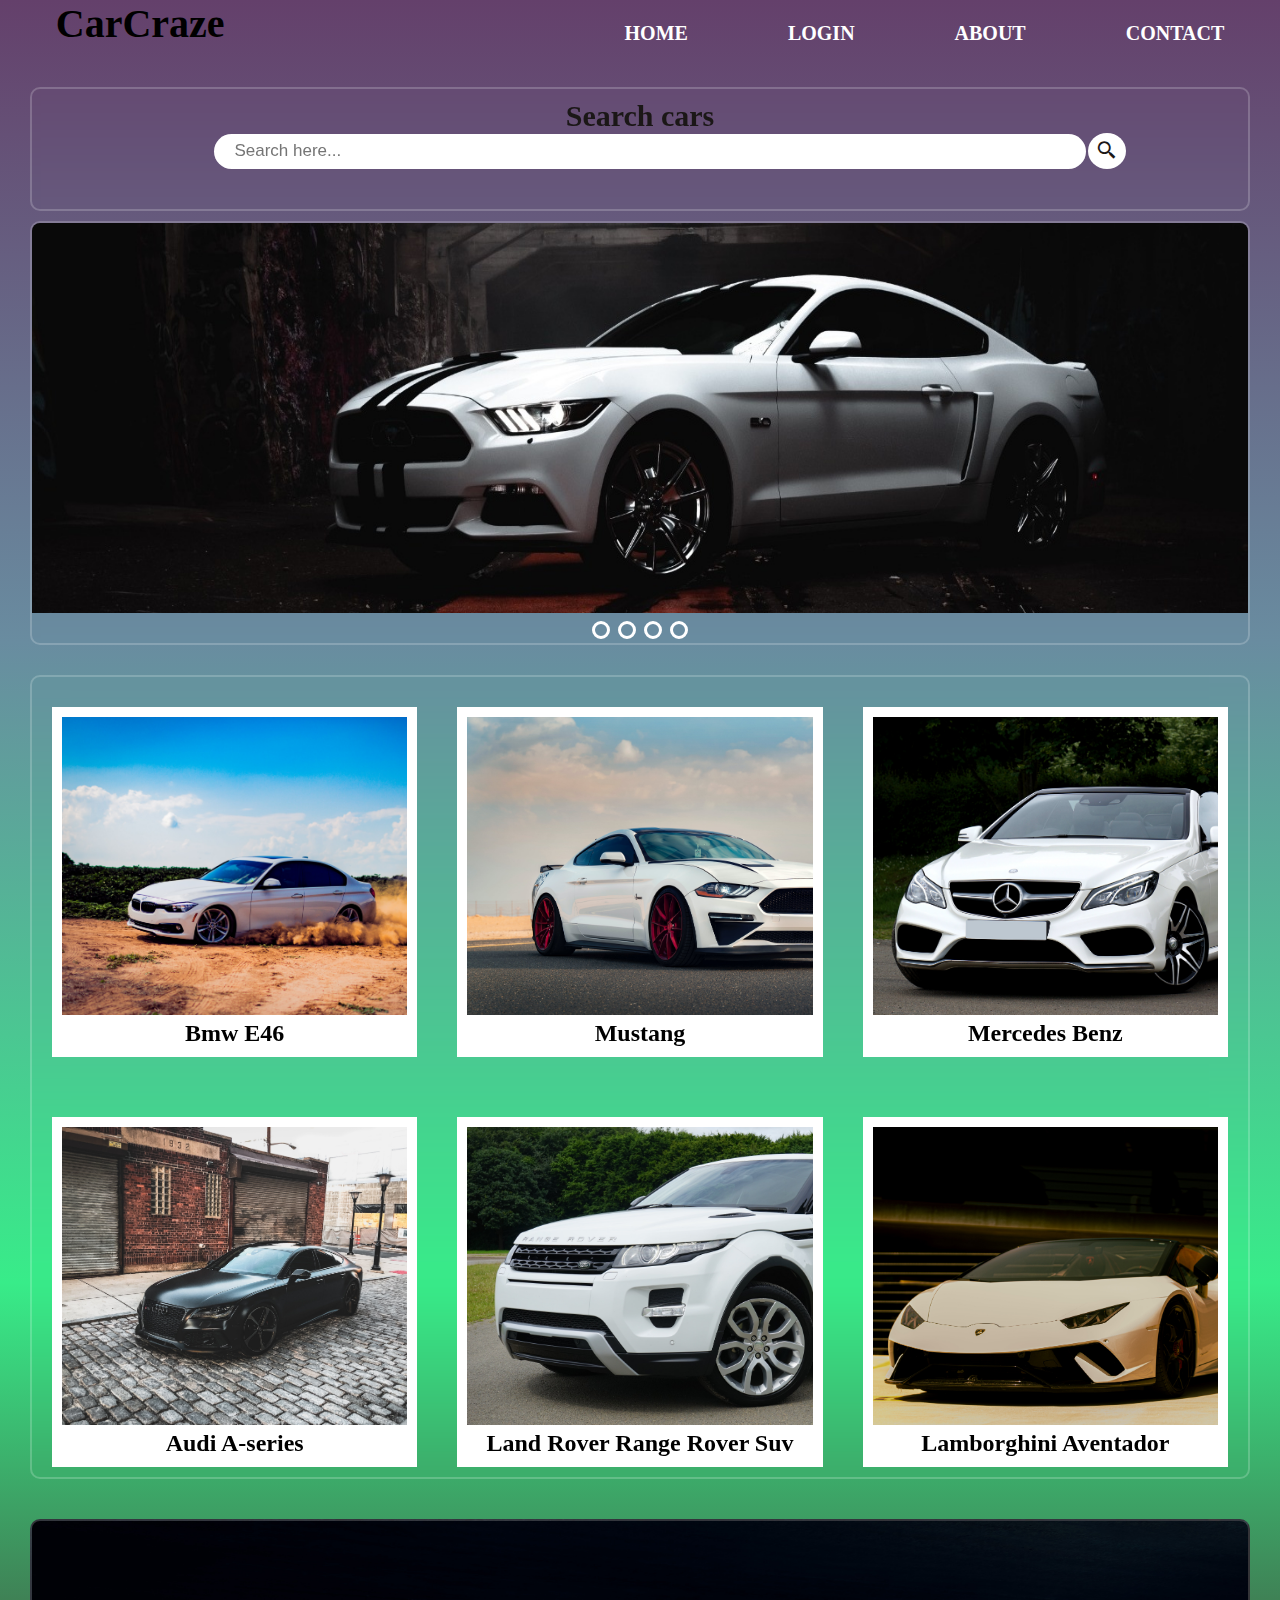
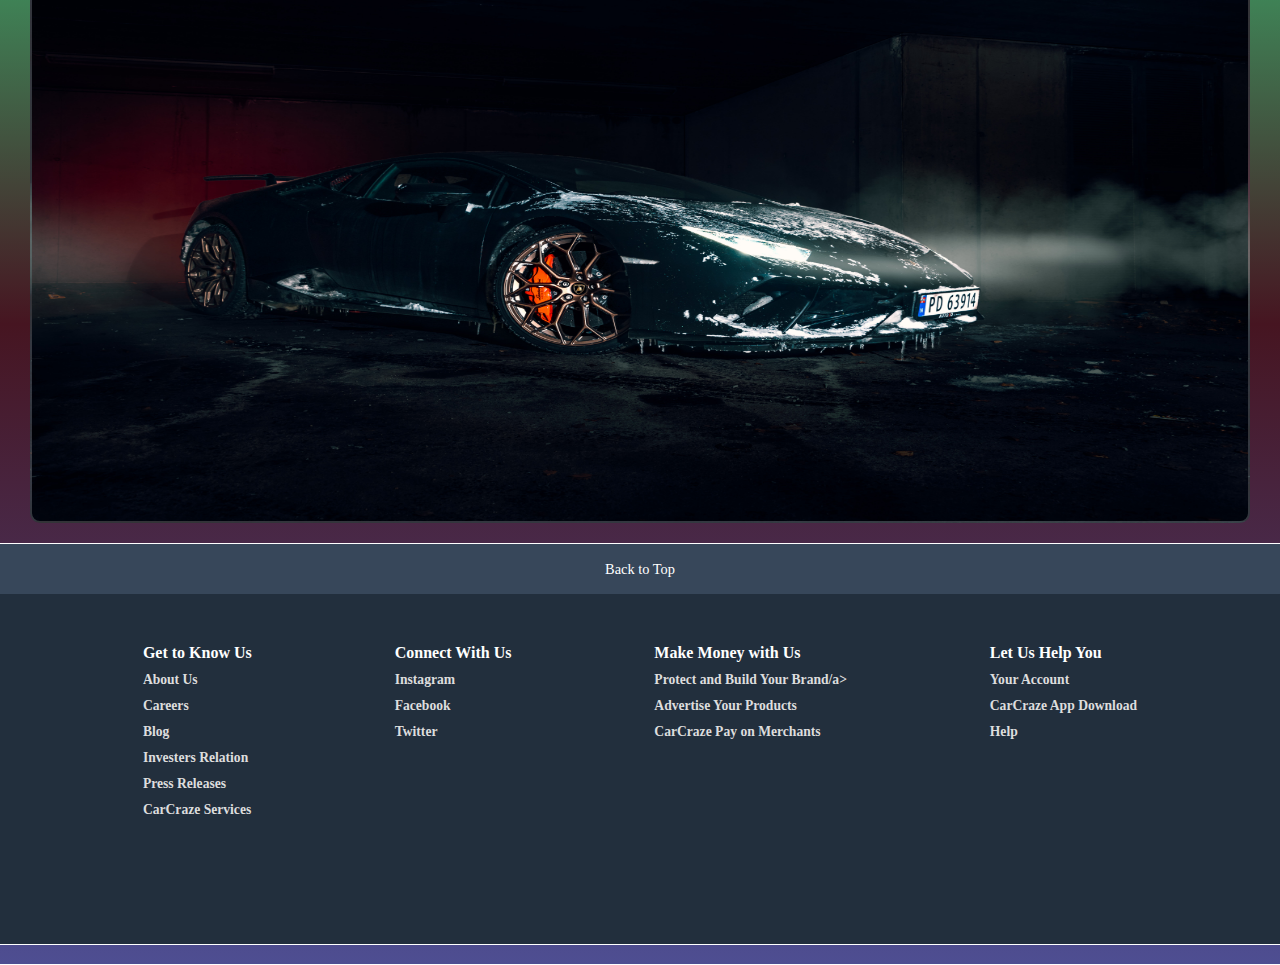
<file: index.html>
<!DOCTYPE html>
<html lang="en">
<head>
    <meta charset="UTF-8">
    <meta name="viewport" content="width=device-width, initial-scale=1.0">
    <title>CarCraze</title>
    <link rel="stylesheet" href="style.css">
    <link href='https://unpkg.com/boxicons@2.1.4/css/boxicons.min.css' rel='stylesheet'>
</head>
<body>
    <div class="navi">
        <div class="logo">
            <p>CarCraze</p>
        </div>
        <div class="navsub">
            <li><a href="#">Home</a></li>
            <li><a href="login.html">Login</a></li>
            <li><a href="about.html">About</a></li>
            <li><a href="contact.html">Contact</a></li>
        </div>
    </div>
    <div class="searchbox">
        <h2>Search cars</h2>
        <div class="search">
            <input type="text" placeholder="Search here...">
            <div class="icon"><i class='bx bx-search-alt-2'></i></div>
        </div>
    </div>

    <div class="slider">
        <div class="images">
            <input type="radio" name="slide" id="img1" checked>
            <input type="radio" name="slide" id="img2">
            <input type="radio" name="slide" id="img3">
            <input type="radio" name="slide" id="img4">

            <img src="./slide1.jpeg" class="m1" alt="img1">
            <img src="./slide2.jpeg" class="m2" alt="img2">
            <img src="./slide3.jpeg" class="m3" alt="img3">
            <img src="./slide4.jpeg" class="m4" alt="img4">
        </div>
        <div class="dots">
            <label for="img1"></label>
            <label for="img2"></label>
            <label for="img3"></label>
            <label for="img4"></label>
        </div>
    </div>

    <div class="bodypart">
        <div class="bodypart1">
            <div class="part1">
                <div class="part1-img" style="background-image: url('car1.jpg');"></div>
                <h2>Bmw E46</h2>
            </div>
            <div class="part1">
                <div class="part1-img" style="background-image: url('car2.jpg');"></div>
                <h2>Mustang</h2>
            </div>
            <div class="part1">
                <div class="part1-img" style="background-image: url('car3.jpg');"></div>
                <h2>Mercedes Benz</h2>
            </div>
        </div>
        <div class="bodypart1">
            <div class="part1">
                <div class="part1-img" style="background-image: url('car4.jpg');"></div>
                <h2>Audi A-series</h2>
            </div>
            <div class="part1">
                <div class="part1-img" style="background-image: url('car5.jpg');"></div>
                <h2>Land Rover Range Rover Suv </h2>
            </div>
            <div class="part1">
                <div class="part1-img" style="background-image: url('car6.jpg');"></div>
                <h2>Lamborghini Aventador</h2>
            </div>
        </div>
    </div>

    <div class="imageSlider"></div>

    <div class="footer">
        <div class="foot-panel1">
            Back to Top
        </div>
        <div class="foot-panel2">
            <ul>
                <p>Get to Know Us</p>
                <a>About Us</a>
                <a>Careers</a>
                <a>Blog</a>
                <a>Investers Relation</a>
                <a>Press Releases</a>
                <a>CarCraze Services</a>
            </ul>

            <ul>
                <p>Connect With Us</p>
                <a>Instagram</a>
                <a>Facebook</a>
                <a>Twitter</a>
            </ul>

            <ul>
                <p>Make Money with Us</p>
                <a>Protect and Build Your Brand/a>
                <a>Advertise Your Products</a>
                <a>CarCraze Pay on Merchants</a>
            </ul>

            <ul>
                <p>Let Us Help You</p>
                <a>Your Account</a>
                <a>CarCraze App Download</a>
                <a>Help</a>
            </ul>
        </div>
    </div>
</body>
</html>
</file>
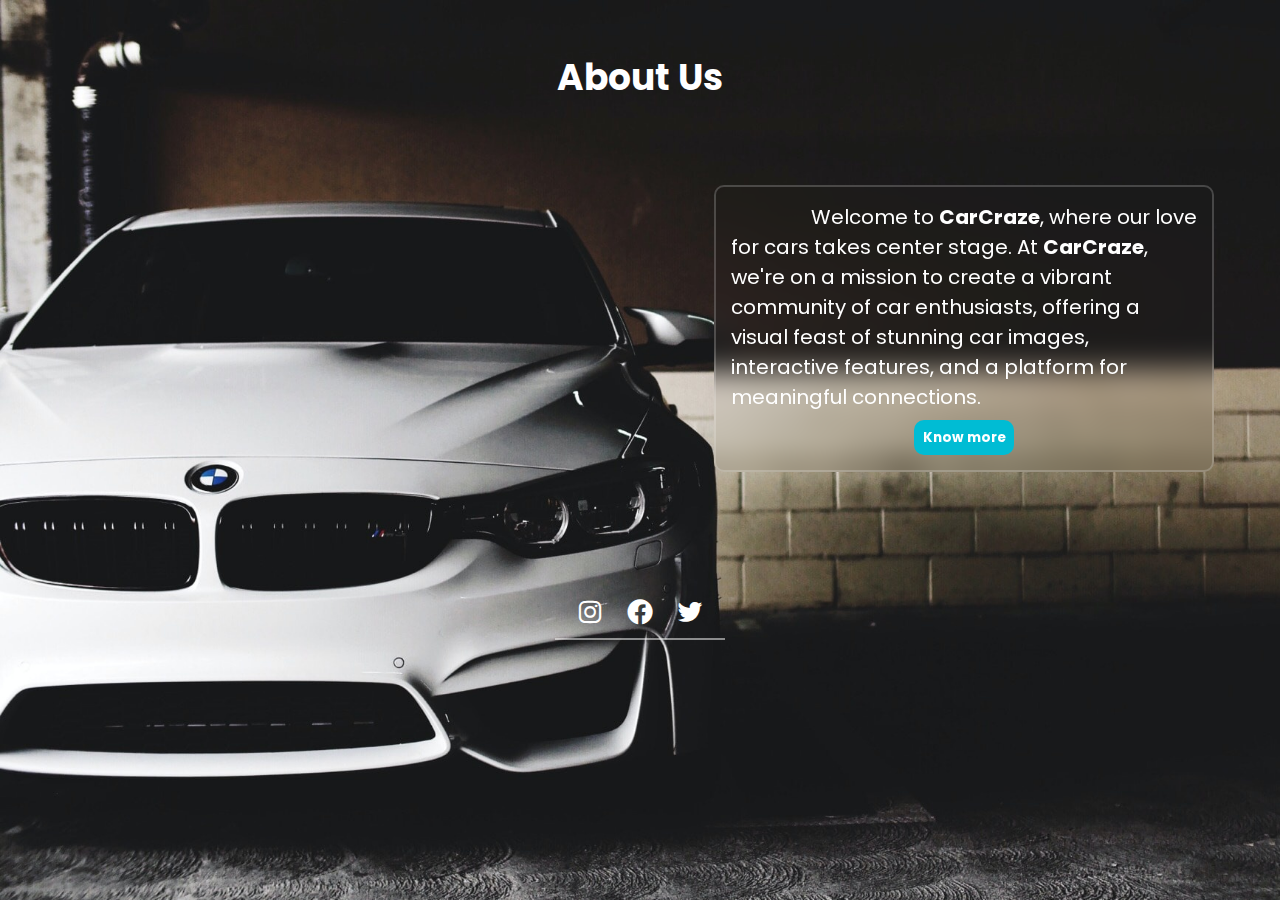
<file: about.html>
<!DOCTYPE html>
<html lang="en">
<head>
    <meta charset="UTF-8">
    <meta name="viewport" content="width=device-width, initial-scale=1.0">
    <title>CarCraze</title>
    <link href="about.css" rel="stylesheet">
    <link href='https://unpkg.com/boxicons@2.1.4/css/boxicons.min.css' rel='stylesheet'>
</head>
<body>
    <div class="container">
        <h1>About Us</h1>
        <div class="info">
            <p>&nbsp;&nbsp;&nbsp;&nbsp;&nbsp;&nbsp;&nbsp;&nbsp;&nbsp;&nbsp;&nbsp;&nbsp;&nbsp;&nbsp;&nbsp; 
                 Welcome to <b>CarCraze</b>, where our love for cars takes center
                 stage. At <b>CarCraze</b>, we're on a mission to create a vibrant community of car 
                 enthusiasts, offering a visual feast of stunning car images, interactive features, 
                 and a platform for meaningful connections.</p>
            <button class="btn"><a href="#"><b>Know more</b></a></button>     
        </div>
        <div class="platform">
            <div class="ig a1"><a href="#"><i class='bx bxl-instagram'></i></a></div>
            <div class="fb a1"><a href='#'><i class='bx bxl-facebook-circle' ></i></a></div>
            <div class="tr a1"><a href='#'><i class='bx bxl-twitter'></i></a></div>
        </div>
    </div>
</body>
</html>
</file>
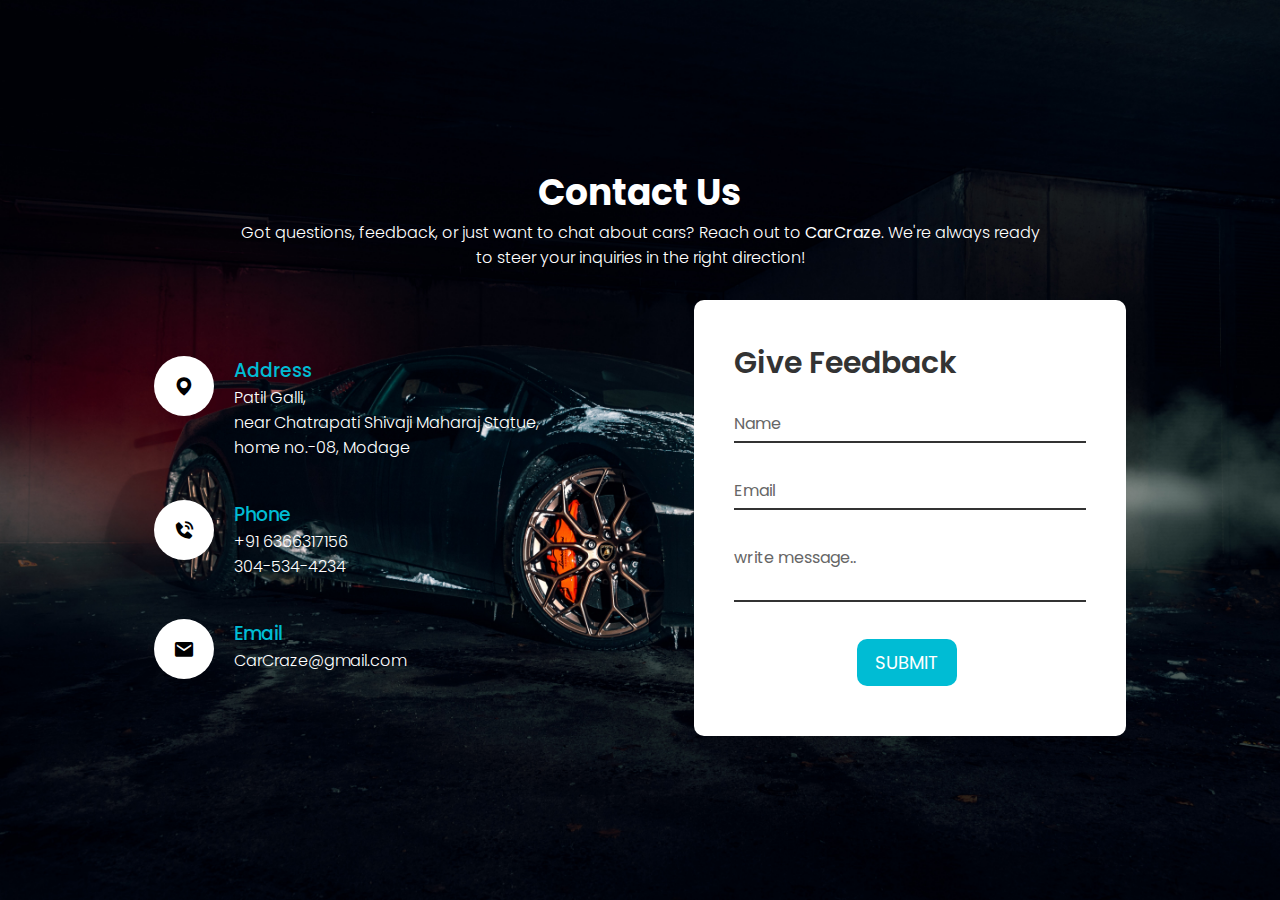
<file: contact.html>
<!DOCTYPE html>
<html lang="en">
<head>
    <meta charset="UTF-8">
    <meta name="viewport" content="width=device-width, initial-scale=1.0">
    <title>Contact-CarCraze</title>
    <link rel="stylesheet" href="contact.css">
    <link href='https://unpkg.com/boxicons@2.1.4/css/boxicons.min.css' rel='stylesheet'>    
</head>
<body>
    <section class="contact">
        <div class="content">
            <h1>Contact Us</h1>
            <p>Got questions, feedback, or just want to chat about cars? 
            Reach out to <b>CarCraze</b>. We're always ready to steer your inquiries in the right direction!</p>
        </div>
        <div class="container">
            <div class="contactInfo">
                <div class="box">
                    <div class="icon"><i class='bx bxs-map'></i></div>
                    <div class="text">
                        <h3>Address</h3>
                        <p>Patil Galli,<br> near Chatrapati Shivaji Maharaj Statue,<br>home no.-08, Modage</p>
                    </div>
                </div>
                <div class="box">
                    <div class="icon"><i class='bx bxs-phone-call'></i></div>
                    <div class="text">
                        <h3>Phone</h3>
                        <p>+91 6366317156<br>304-534-4234<br></p>
                    </div>
                </div>
                <div class="box">
                    <div class="icon"><i class='bx bxs-envelope' ></i></div>
                    <div class="text">
                        <h3>Email</h3>
                        <p>CarCraze@gmail.com</p>
                    </div>
                </div>
            </div>
        
            <div class="contactForm">
                <form>
                    <h2>Give Feedback</h2>
                    <div class="inputBox">
                        <input type="text" name="" required>
                        <span>Name</span> 
                    </div>
                    <div class="inputBox">
                        <input type="text" name="" required>
                        <span>Email</span> 
                    </div>
                    <div class="inputBox">
                        <!-- <input type="password" name="" required> -->
                        <textarea required type="password"></textarea>
                        <span>write message..</span> 
                    </div>
                    <div class="inputBox">
                        <input type="submit" name="" value="SUBMIT">
                    </div>
                </form>
            </div>
        </div>
    </section>
</body>
</html>
</file>
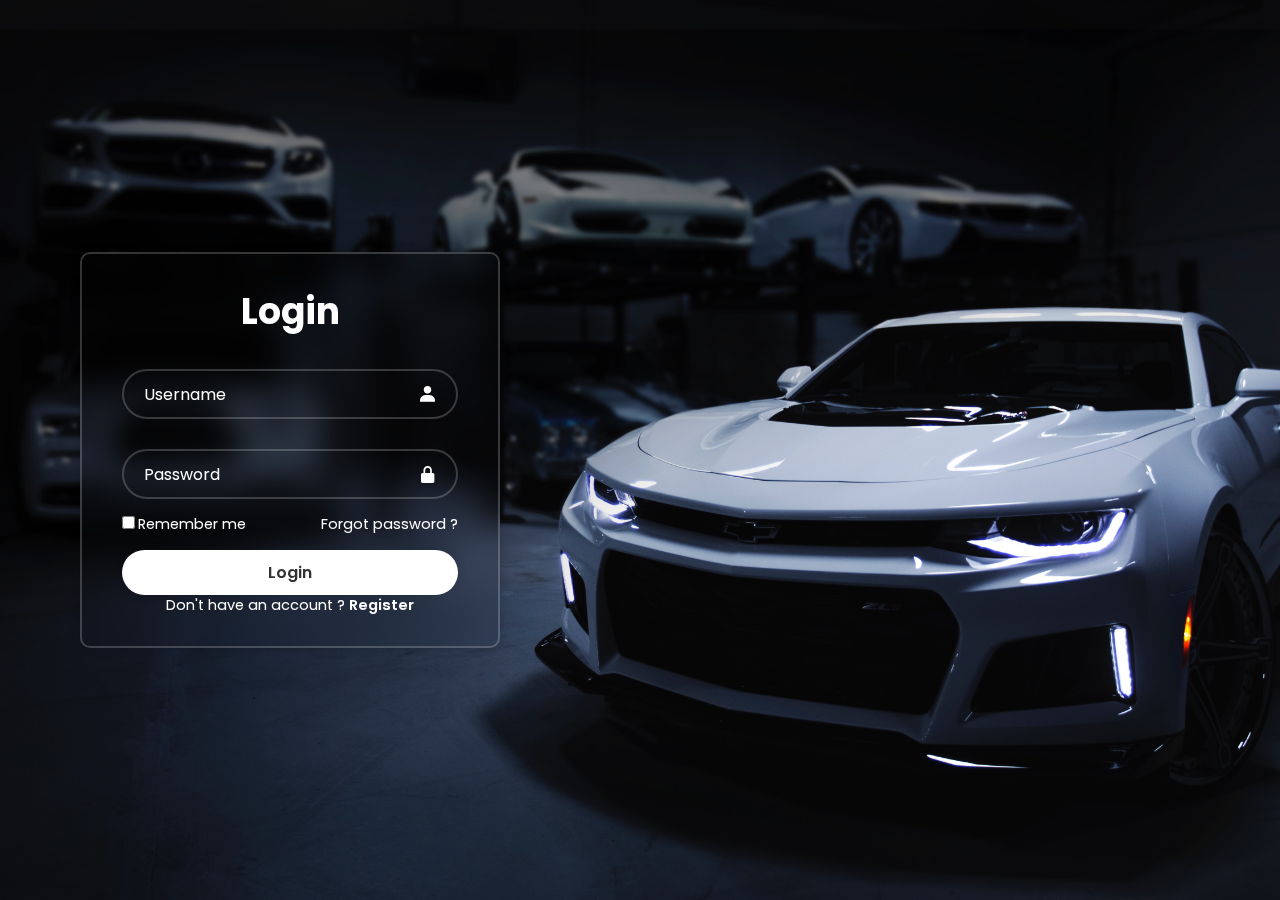
<file: login.html>
<!DOCTYPE html>
<html lang="en">
<head>
    <meta charset="UTF-8">
    <meta name="viewport" content="width=device-width, initial-scale=1.0">
    <title>CarCraze</title>
    <link rel="stylesheet" href="login.css">
    <link href='https://unpkg.com/boxicons@2.1.4/css/boxicons.min.css' rel='stylesheet'>
</head>
<body>
    <div class="wrapper">
        <form action="">
            <h1>Login</h1>
            <div class="input-box">
                <input type="text" placeholder="Username" required>
                <i class='bx bxs-user'></i>
            </div>
            <div class="input-box">
                <input type="password" placeholder="Password" required>
                <i class='bx bxs-lock-alt' ></i>
            </div>
            <div class="remember-forgot">
                <label><input type="checkbox">Remember me</label>
                <a href="#">Forgot password ?</a>
            </div>

            <button type="submit" class="btn">Login</button>
            <div class="register-link">
                <p>Don't have an account ? <a href="#">Register</a></p>
            </div>
        </form>
    </div>
</body>
</html>
</file>
<file: style.css>
*{
    margin: 0;
    padding: 0;
    border: border-box;
}

body{
    min-height: 100vh;
    background:linear-gradient(rgb(100, 64, 107) 0%, rgb(105, 140, 160) 25%,
    rgb(56, 236, 137) 50%, rgb(70, 21, 33) 75%, rgb(78, 78, 146) 100%);
    background-size: cover;
    background-position: center;
    display: flex;
    flex-direction: column;
    justify-content: center;
    align-items: center;
}

.navi{
    display: flex;
    /* align-items: center; */
    flex-direction: row;
    margin-left: 0;
}

.navi .logo{
    font-size: 30px;
}

.navi .logo p{
    font-size: 40px;
    font-weight: 700;
}

.navi .navsub{
    margin-left: 300px;
    display: flex;
    align-items: center;
    flex-direction: row;
}

.navi li{
    display: flex;
    align-items: center;
    justify-content: space-around;
    list-style: none;
    padding-left: 100px;
}

.navi li a{
    font-size: 18px;
    text-transform: uppercase;
    color: #fff;
    font-size: 20px;
    font-weight: 800;
    text-decoration: none;
    padding-top: 20px;
}

.navi li a:hover{
    color: #e65531;
    transition: all 0.4s ease 0s;
}

.searchbox{
    margin-top: 40px;
    /* margin-left: 2.5%; */
    width: 95%;
    height: 100px;
    background: transparent;
    border: 2px solid rgba(255, 255, 255, .2);
    backdrop-filter: blur(5px);
    border-radius: 10px;
    display: flex;
    align-items: center;
    flex-direction: column;
    padding-bottom: 20px;
}

.searchbox h2{
    padding-top: 10px;
    font-size: 30px;
    color: #1b1717;
}

.search{
    width: 100%;
    display: flex;
    align-items: center;
    flex-direction: row;
}

.search input{
    width: 70%;
    margin-left: 15%;
    height: 35px;
    border-radius: 30px;
    border: none;
    padding-left: 20px;
    font-size: 17px;
}

.search .icon{
    margin-left: 2px;
    border: none;
    width: 30px;
    height: 30px;
    font-size: 22px;
    padding-left: 8px;
    cursor: pointer;
    background: #fff;
    color: #1b1717;
    border-radius: 50%;
    padding-top: 6px;
}

.search .icon:hover{
    background: #1b1717;
    color: #fff;
}

.slider{
    margin-top: 10px;
    background: transparent;
    border: 2px solid rgba(255, 255, 255, .2);
    backdrop-filter: blur(5px);
    border-radius: 10px;
    position: relative;
    width: 95%;
    overflow: hidden;
    height: 420px;
}
.images{
    display: flex;
    width: 100%;
}
.images img{
    height: 390px;
    width: 100%;
    transition: all 0.15s ease;
}

.images input{
    display: none;
}

.dots{
    display: flex;
    justify-content: center;
    margin: 4px;
}

.dots label{
    height: 12px;
    width: 12px;
    border-radius: 50%;
    border: solid #fff 3px;
    cursor: pointer;
    transition: all 0.15s ease;
    margin: 4px;
}


.dots label:hover{
    background-color: #fff;
}

#img1:checked ~ .m1{
    margin-left: 0;
}

#img2:checked ~ .m2{
    margin-left: -100%;
}

#img3:checked ~ .m3{
    margin-left: -200%;
}

#img4:checked ~ .m4{
    margin-left: -300%;
}

.bodypart{
    margin-top: 30px;
    width: 95%;
    height: 800px;
    background: transparent;
    border: 2px solid rgba(255, 255, 255, .2);
    backdrop-filter: blur(15px);
    border-radius: 10px;
    display: flex;
    justify-content: center;
    align-items: center;
    flex-direction: column;
}

.bodypart1{
    padding-top: 20px;
    height: 400px;
    width: 100%;
    display: flex;
    flex-direction: row;
    justify-content: space-evenly;
    align-items: center;
}

.part1{
    padding:10px;
    height: 330px;
    width: 30%;
    background-color: #fff;
    margin: 20px;
    display: flex;
    justify-content: center;
    flex-direction: column;
}

.bodypart1 h2{
    display: flex;
    justify-content: center;
    padding-top: 5px;
}

.part1-img{
    height: 310px;
    background-size: cover;
    background-repeat: no-repeat;
    /* margin-top: 1rem; */
    /* margin-bottom: 2rem; */
}

.imageSlider{
    margin-top: 40px;
    width: 95%;
    height: 600px;
    background-image: url("img9.jpg");
    background-size: 100% 100%;
    animation: changeImage 15s linear infinite;
    border: 2px solid rgba(255, 255, 255, .2);
    backdrop-filter: blur(5px);
    border-radius: 10px;
}

@keyframes changeImage {
    0%{
        background-image: url(img1.jpg);
    }
    25%{
        background-image: url(img2.jpg);
    }
    50%{
        background-image: url(img3.jpg);
    }
    75%{
        background-image: url(img4.jpg);
    }
    100%{
        background-image: url(img5.jpg);
    }
}

.footer{
    width: 100%;
    height: 420px;
    margin-top: 20px;
    border-top: solid 1px #fff;
    border-bottom: solid 1px #fff;
}

.foot-panel1{
    background-color: #37475a;
    display: flex;
    justify-content: center;
    align-items: center;
    color: white;
    height: 50px;
    font-size: 0.90rem;
}

.foot-panel2{
    background-color: #222f3d;
    color: white;
    height: 350px;
    display: flex;
    justify-content: space-evenly;
    font-weight: 700;
    border-bottom: solid 1px #fff;
}

ul{
    margin-top: 50px;
}

ul a{
    display: block;
    font-size: 0.85rem;
    margin-top: 10px;
    color: #dddddd;
}

.foot-panel4{
    background-color: #0F1111;
    color: white;
    height: 70px;
    font-size: 0.7rem;
    text-align: center;
}

.pages{
    padding-top: 20px;
}

.copyright{
    padding-top: 5px;
}
</file>
<file: about.css>
@import url("https://fonts.googleapis.com/css2?family=Poppins:wght@300;400;500;600;700;800;900&display=swap");

*{
    margin: 0;
    padding: 0;
    box-sizing: border-box;
    font-family: "Poppins", sans-serif;
}

.container{
    position: relative;
    min-height: 100vh;
    padding: 50px 100px;
    display: flex;
    /* justify-content: center; */
    align-items: center;
    flex-direction: column;
    background: url(img8-01.jpeg);
    background-size: cover;
}

.container h1{
    font-size: 36px;
    font-weight: 700;
    color: #fff;
}

.container .info{
    display: flex;
    align-items: center;
    flex-direction: column;
    margin-top: 80px;
    margin-left: 60%;
    width: 500px;
    border: 2px solid #fff;
    color: #fff;
    border-radius: 10px;
    background: transparent;
    border: 2px solid rgba(255, 255, 255, .2);
    backdrop-filter: blur(15px);
    padding: 15px 15px;
}

.container .info p{
    font-size: 20px;
}

.info button{
    background:#00bcd4;
    border-radius: 10px;
    height: 35px;
    width: 100px;
    border: none;
    cursor: pointer;
    text-decoration: none;
    margin-top: 8px;
    color:rgba(0, 0, 0, .1);
}

a{
    text-decoration: none;
    color:#fff;
}

.container .platform{
    margin-top: 120px;
    display: flex;
    align-items: center;
    flex-direction: row;
    border-bottom: 2px solid rgba(255, 255, 255, .5);
    /* backdrop-filter: blur(10px); */
    width: 170px;
}

.container .platform .a1{
    font-size: 30px;
    padding-left: 20px;
}
</file>
<file: contact.css>
@import url("https://fonts.googleapis.com/css2?family=Poppins:wght@300;400;500;600;700;800;900&display=swap");

*{
    margin: 0;
    padding: 0;
    box-sizing: border-box;
    font-family: "Poppins", sans-serif;
}

.contact{
    position: relative;
    min-height: 100vh;
    padding: 50px 100px;
    display: flex;
    justify-content: center;
    align-items: center;
    flex-direction: column;
    background: url(img9.jpg);
    background-size: cover;
}

.contact .content{
    max-width: 800px;
    text-align: center;
}

.contact .content h1{
    font-size: 36px;
    font-weight: 700;
    color: #fff;
}

.contact .content p{
    font-weight: 300;
    color: #fff;
}

.container{
    width: 100%;
    display: flex;
    justify-content: center;
    align-items: center;
    margin-top: 30px;
}

.container .contactInfo{
    width: 50%;
    display: flex;
    flex-direction: column;
}

.container .contactInfo .box{
    position: relative;
    padding: 20px 0;
    display: flex;
}

.container .contactInfo .box .icon{
    min-width: 60px;
    height: 60px;
    background: #fff;
    display: flex;
    justify-content: center;
    align-items: center;
    border-radius: 50%;
    font-size: 22px;
}

.container .contactInfo .box .text{
    display: flex;
    margin-left: 20px;
    font-size: 16px;
    color: #fff;
    flex-direction: column;
    font-weight: 300;
}

.container .contactInfo .box .text h3{
    font-weight: 500;
    color: #00bcd4;
}

.contactForm{
    width: 40%;
    padding: 40px;
    background: #fff;
    border-radius: 10px;
}

.contactForm h2{
    /* margin-left: 35%; */
    font-size: 30px;
    color: #333;
    font-weight: 600;
}

.contactForm .inputBox{
    position: relative;
    width: 100%;
    margin-top: 10px;
}

.contactForm .inputBox input,
.contactForm .inputBox textarea{
    width: 100%;
    padding: 5px 0;
    font-size: 16px;
    margin: 10px 0;
    border: none;
    border-bottom: 2px solid #333;
    outline: none;
    resize: none;
}

.contactForm .inputBox span{
    position: absolute;
    left: 0;
    padding: 5px 0;
    font-size: 16px;
    margin: 10px 0;
    pointer-events: none;
    transition: 0.5s;
    color: #666;
}

.contactForm .inputBox input:focus ~ span,
.contactForm .inputBox input:valid ~ span,
.contactForm .inputBox textarea:focus ~ span,
.contactForm .inputBox textarea:valid ~ span{
    color: #e91e63;
    font-size: 12px;
    transform: translateY(-20px);
}

.contactForm .inputBox input[type="submit"]{
    width: 100px;
    background: #00bcd4;
    color: #fff;
    border: none;
    cursor: pointer;
    padding: 10px;
    font-size: 18px;
    margin-left: 35%;
    border-radius: 10px;
}

@media(max-width:991px){
    .contact{
        padding: 50px;
    }
    .container{
        flex-direction: column;
    }
    .container .contactInfo{
        margin-bottom: 40px;
    }
    .container .contactInfo,
    .contactForm{
        width: 100%;
    }
}
</file>
<file: login.css>
@import url("https://fonts.googleapis.com/css2?family=Poppins:wght@300;400;500;600;700;800;900&display=swap");

*{
    margin: 0;
    padding: 0;
    box-sizing: border-box;
    font-family: "Poppins", sans-serif;
}

body{
    display: flex;
    /* justify-content: center; */
    align-items: center;
    margin-left: 80px;
    min-height: 100vh;
    background: url('img1.jpg') no-repeat;
    background-size: cover;
    background-position: center;
}

.wrapper{
    width: 420px;
    background: transparent;
    border: 2px solid rgba(255, 255, 255, .2);
    backdrop-filter: blur(15px);
    box-shadow: 0 0 10px rgba(0, 0, 0, .2);
    color: #fff;
    border-radius: 10px;
    padding: 30px 40px;
}

.wrapper h1{
    font-size: 36px;
    text-align: center;
}

.wrapper .input-box{
    position: relative;
    width: 100%;
    height: 50px;
    margin: 30px 0;
}

.input-box input{
    width: 100%;
    height: 100%;
    background: transparent;
    border: none;
    outline: none;
    border: 2px solid rgba(255, 255, 255, .2);
    border-radius: 40px;
    font-size: 16px;
    color: #fff;
    padding: 20px 45px 20px 20px;
}

.input-box input::placeholder{
    color: #fff;
}

.input-box i{
    position: absolute;
    right: 20px;
    top: 50%;
    transform: translateY(-50%);
    font-size: 20px;
}

.wrapper .remember-forgot{
    display: flex;
    justify-content: space-between;
    font-size: 14.5px;
    margin: -15px 0 15px;
}

.remember-forgot label input{
    accent-color: #fff;
    margin-right: 3px;
}

.remember-forgot a{
    color: #fff;
    text-decoration: none;
}

.remember-forgot a:hover{
    text-decoration: underline;
}

.wrapper .btn{
    width: 100%;
    height: 45px;
    background: #fff;
    border: none;
    outline: none;
    border-radius: 40px;
    box-shadow: 0 0 10px rgba(0, 0, 0, .1);
    cursor: pointer;
    font-size: 16px;
    color:#333 ;
    font-weight: 600;
}

.wrapper .register-link{
    font-size: 14.5px;
    text-align: center;
    margin-top: 20px 0 15px;
}

.register-link p a{
    color: #fff;
    text-decoration: none;
    font-weight: 600;
}

.register-link p a:hover{
    text-decoration: underline;
}
</file>
